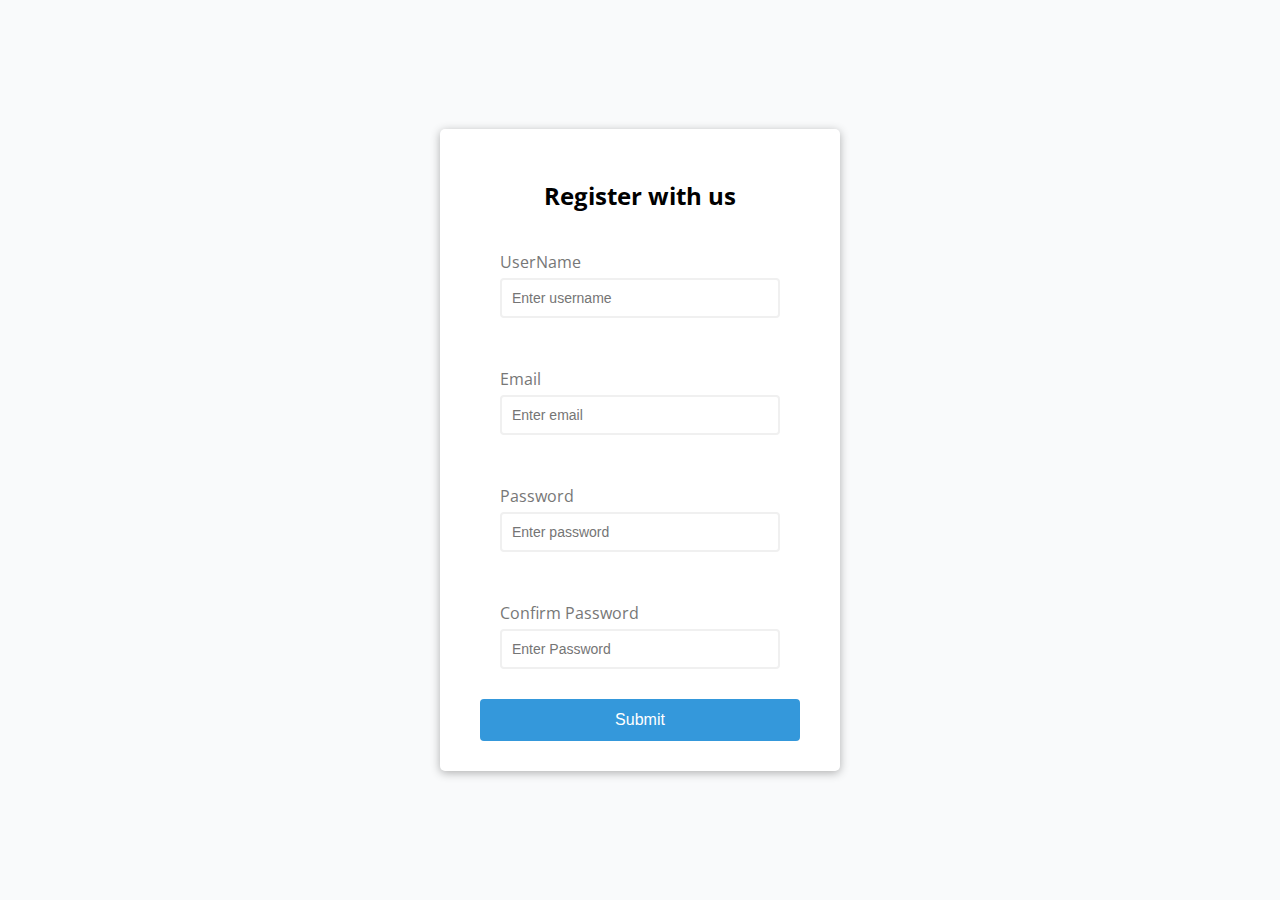
<file: form_validator/index.html>
<!DOCTYPE html>
<html lang="en">
  <head>
    <link rel="stylesheet" href="style.css" />
    <meta charset="UTF-8" />
    <meta name="viewport" content="width=device-width, initial-scale=1.0" />
    <title>Form validator</title>
  </head>
  <body>
    <div class="container">
      <form id="form" class="form">
        <h2>Register with us</h2>
        <div class="form-control">
          <label for="username">UserName</label>
          <input type="text" id="username" placeholder="Enter username" />
          <small>Error message will go </small>
        </div>
        <div class="form-control">
          <label for="email">Email</label>
          <input type="text" id="email" placeholder="Enter email" />
          <small>Error message will go</small>
        </div>
        <div class="form-control">
          <label for="password">Password</label>
          <input type="password" id="password" placeholder="Enter password" />
          <small>Error message will go </small>
        </div>
        <div class="form-control">
          <label for="confirmpassword">Confirm Password</label>
          <input
            type="password"
            id="confirmpassword"
            placeholder="Enter Password"
          />
          <small>Error message will go </small>
        </div>
        <button>Submit</button>
      </form>
    </div>
    <script src="js/script.js"></script>
  </body>
</html>
</file>
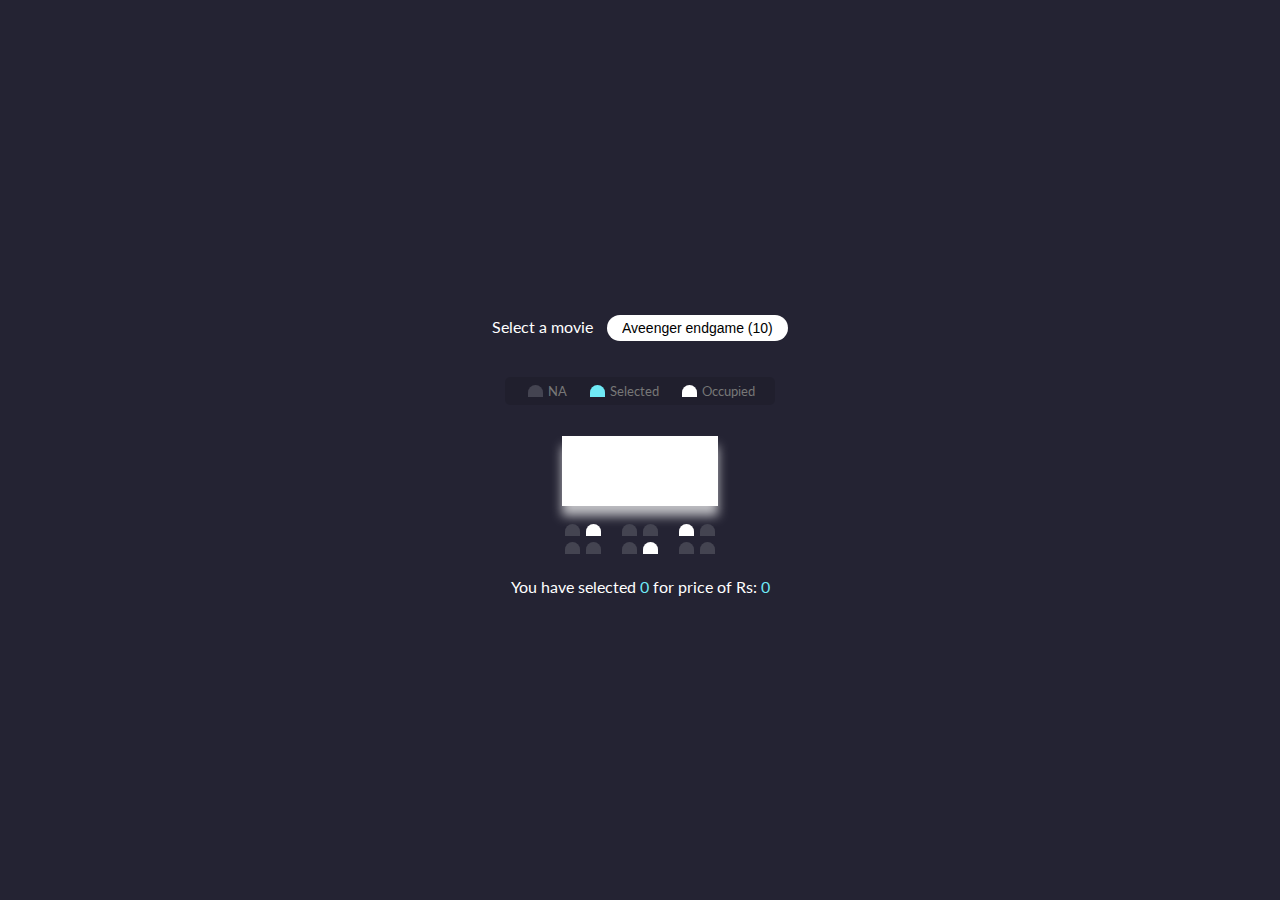
<file: movie/index.html>
<!DOCTYPE html>
<html lang="en">
  <head>
    <link rel="stylesheet" href="style.css" />
    <meta charset="UTF-8" />
    <meta name="viewport" content="width=device-width, initial-scale=1.0" />
    <title>Movie seat booking</title>
  </head>
  <body>
    <div class="movie-container">
      <label>Select a movie</label>
      <select id="movie">
        <option value="10">Aveenger endgame (10)</option>
        <option value="12">Thor (12)</option>
        <option value="13">Barfi (13)</option>
        <option value="9">Toofan (9)</option>
      </select>
    </div>

    <ul class="showcase">
      <li>
        <div class="seat"></div>
        <small>NA</small>
      </li>
      <li>
        <div class="seat selected"></div>
        <small>Selected </small>
      </li>
      <li>
        <div class="seat occupied"></div>
        <small>Occupied</small>
      </li>
    </ul>
    <div class="container">
      <div class="screen"></div>
      <div>
        <div class="row">
          <div class="seat"></div>
          <div class="seat occupied"></div>
          <div class="seat"></div>
          <div class="seat"></div>
          <div class="seat occupied"></div>
          <div class="seat"></div>
        </div>
        <div class="row">
          <div class="seat"></div>
          <div class="seat"></div>
          <div class="seat"></div>
          <div class="seat occupied"></div>
          <div class="seat"></div>
          <div class="seat"></div>
        </div>
        <!--         
        <div class="row">
          <div class="seat"></div>
          <div class="seat"></div>
          <div class="seat"></div>
          <div class="seat"></div>
          <div class="seat occupied"></div>
          <div class="seat occupied"></div>
          <div class="seat"></div>
          <div class="seat"></div>
        </div>
        <div class="row">
          <div class="seat"></div>
          <div class="seat"></div>
          <div class="seat"></div>
          <div class="seat"></div>
          <div class="seat occupied"></div>
          <div class="seat"></div>
          <div class="seat"></div>
          <div class="seat"></div>
        </div>
        <div class="row">
          <div class="seat"></div>
          <div class="seat"></div>
          <div class="seat occupied"></div>
          <div class="seat"></div>
          <div class="seat"></div>
          <div class="seat"></div>
          <div class="seat"></div>
          <div class="seat"></div>
        </div>
        <div class="row">
          <div class="seat"></div>
          <div class="seat"></div>
          <div class="seat"></div>
          <div class="seat occupied"></div>
          <div class="seat"></div>
          <div class="seat"></div>
          <div class="seat"></div>
          <div class="seat"></div>
        </div> -->
      </div>
    </div>
    <!-- conteeianer div ends here -->
    <p class="text">
      You have selected <span class="count">0</span> for price of Rs:
      <span class="total"> 0</span>
    </p>

    <script src="script.js"></script>
  </body>
</html>
</file>
<file: form_validator/style.css>
@import url("https://fonts.googleapis.com/css2?family=Open+Sans&display=swap");

* {
  box-sizing: border-box;
}

:root {
  --success-color: #2ecc71;
  --error-color: #e74c3c;
}

/* all
direct child of body will be flex , to put anything in horzonalt and vertical order
*/
body {
  background-color: #f9fafb;
  font-family: "Open sans", sans-serif;
  display: flex;
  align-items: center;
  justify-content: center;
  min-height: 100vh;
  margin: 0;
}

.container {
  background-color: #fff;
  border-radius: 5px;
  box-shadow: 0 2px 10px rgba(0, 0, 0, 0.3);
  width: 400px;
}

h2 {
  text-align: center;
  margin: 0, 0, 20px;
}

.form {
  padding: 30px 40px;
}

.form-control {
  margin-bottom: 10px;
  padding: 20px;
  position: relative;
}

.form-control label {
  color: #777;
  display: block;
  margin-bottom: 5px;
}

.form-control input {
  border: 2px solid #f0f0f0;
  border-radius: 4px;
  display: block;
  width: 100%;
  font-size: 14px;
  padding: 10px;
}

.form-control input:focus {
  outline: 0;
  border-color: #777;
}

.form-control.success input {
  border-color: #2ecc71;
}
.form-control.error input {
  border-color: var(--error-color);
}

.form-control small {
  color: var(--error-color);
  position: absolute;
  bottom: 0;
  left: 0;
  visibility: hidden;
}

.form-control.error small {
  visibility: visible;
}

.form button {
  cursor: pointer;
  background-color: #3498db;
  border: 2px solid #3498db;
  border-radius: 4px;
  color: #fff;
  display: block;
  font-size: 16px;
  padding: 10px;
  margin-top: 10px;
  width: 100%;
}
</file>
<file: movie/style.css>
@import url("https://fonts.googleapis.com/css2?family=Lato&display=swap");

* {
  box-sizing: border-box;
}

body {
  background-color: #242333;
  font-family: "Lato", sans-serif;
  color: white;
  display: flex;
  flex-direction: column;
  align-items: center;
  justify-content: center;
  height: 100vh;
  margin: 0;
}
.container {
  perspective: 1000px;
  margin-bottom: 10px;
}

.movie-container {
  margin: 20px 0;
}

.movie-container select {
  background-color: #fff;
  border: 0;
  border-radius: 20px;
  font-size: 14px;
  margin-left: 10px;
  padding: 5px 15px;
  -moz-appearance: none;
  -webkit-appearance: none;
  appearance: none;
}

.seat {
  background-color: #444451;
  height: 12px;
  width: 15px;
  margin: 3px;
  border-top-left-radius: 10px;
  border-top-right-radius: 10px;
}

.seat.selected {
  background-color: #6feaf6;
}

.seat.occupied {
  background-color: #fff;
}

.seat:nth-of-type(2) {
  margin-right: 18px;
}

.seat:nth-last-of-type(2) {
  margin-left: 18px;
}

.seat:not(.occupied):hover {
  cursor: pointer;
  transform: scale(1.5);
}
.showcase .seat:not(.occupied):hover {
  cursor: default;
  transform: scale(1);
}
.seat:not(.occupied):hover {
  cursor: pointer;
  transform: scale(1.5);
}

.showcase {
  background: rgba(0, 0, 0, 0.1);
  padding: 5px 10px;
  border-radius: 5px;
  color: #777;
  list-style-type: none;
  display: flex;
  justify-content: space-around;
}

.showcase li {
  display: flex;
  align-items: center;
  justify-content: center;
  margin: 0 10px;
}
.showcase li small {
  margin-left: 2px;
}

.screen {
  background-color: #fff;
  height: 70px;
  width: 100%;
  margin: 15px 0;
  transform: rotateX("-45deg");
  box-shadow: 0 10px 10px rgba(255, 255, 255, 0.7);
}
.row {
  display: flex;
}

p.text {
  margin: 10px 0;
}
p.text span {
  color: #6feaf6;
}
</file>
